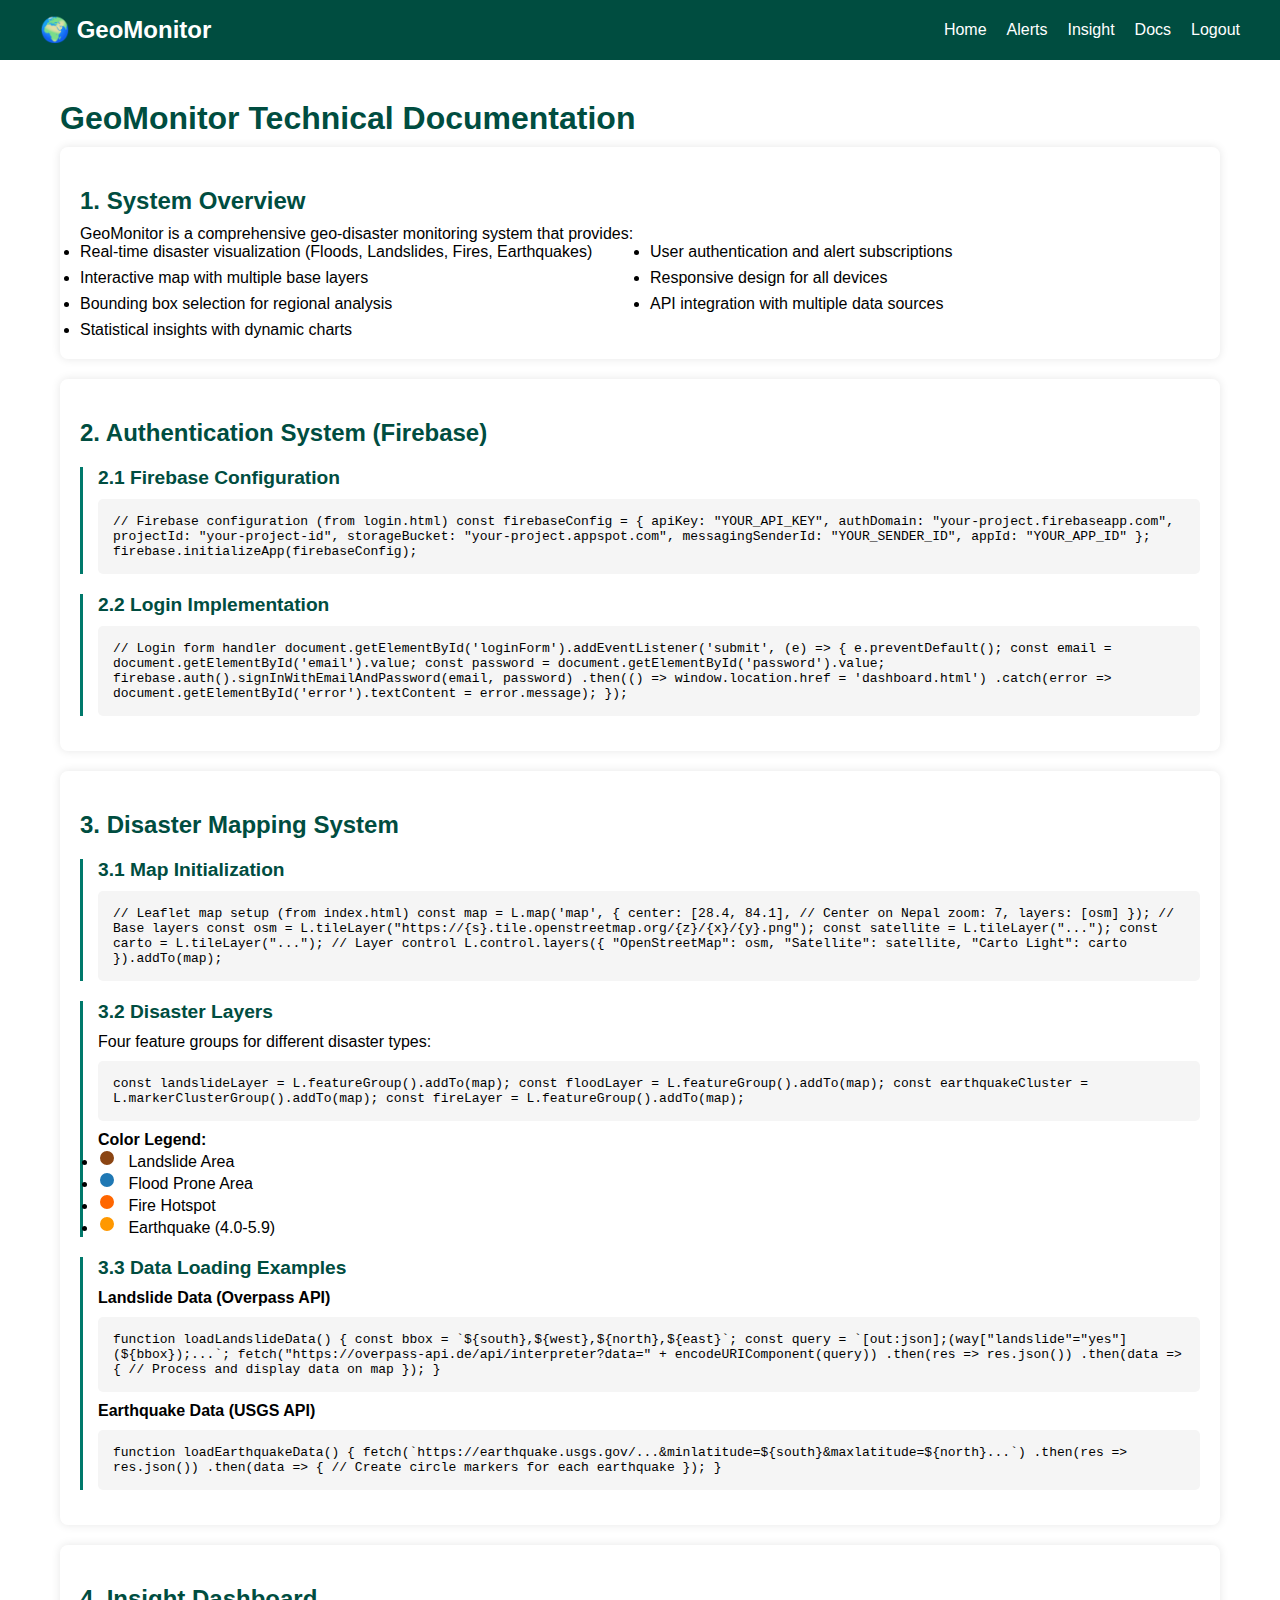
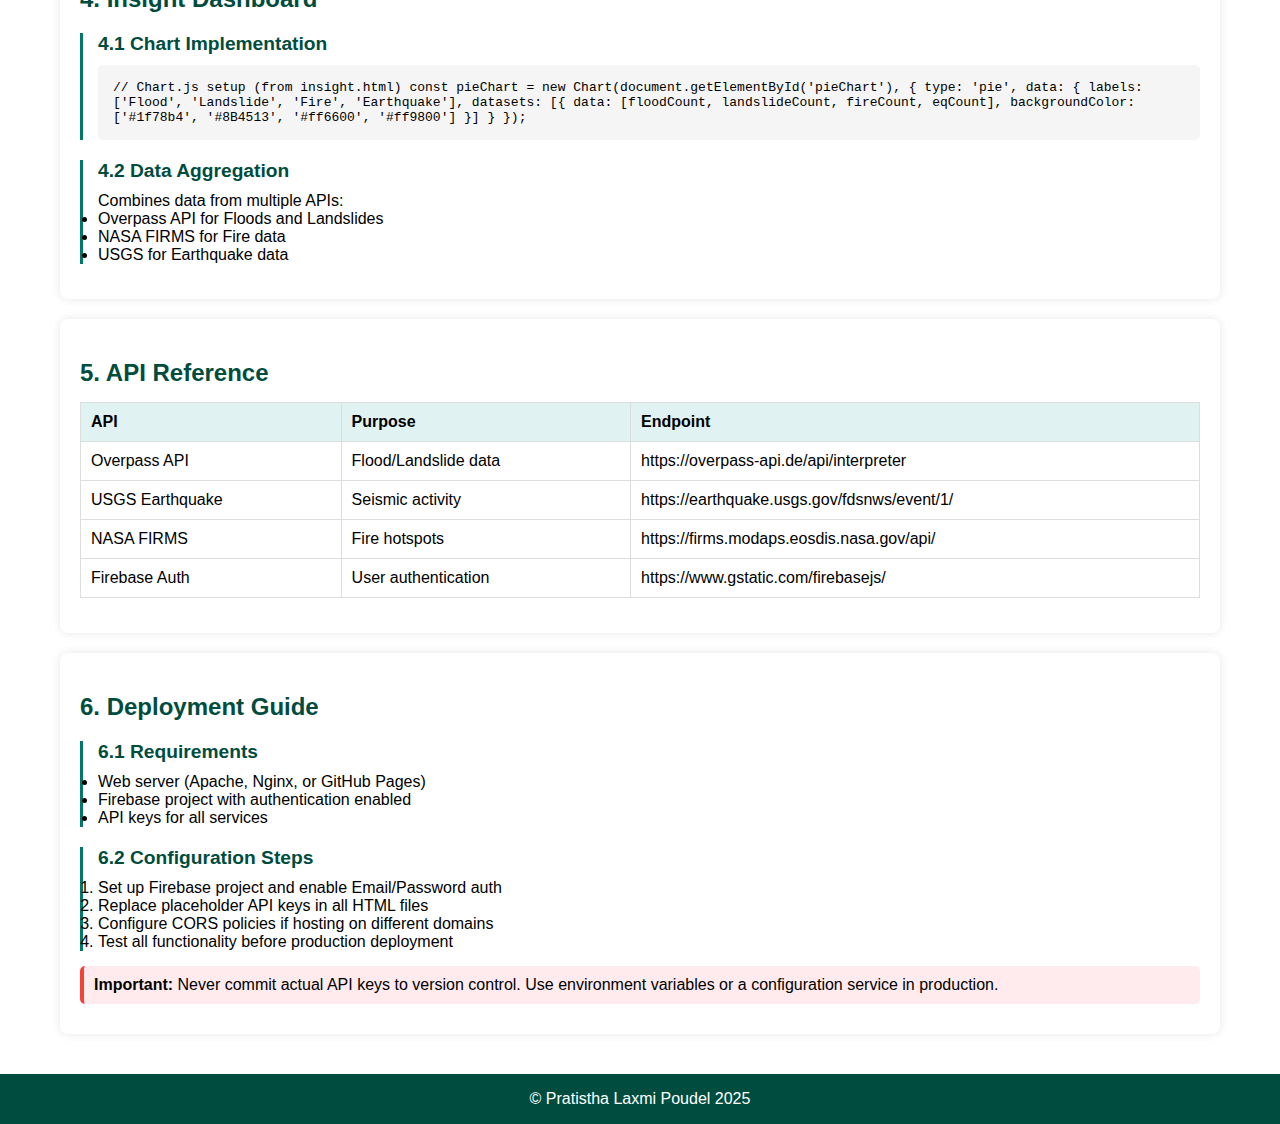
<file: about.html>
<!DOCTYPE html>
<html lang="en">
<head>
    <meta charset="UTF-8" />
    <meta name="viewport" content="width=device-width, initial-scale=1.0" />
    <title>GeoMonitor Documentation</title>
    <style>
      * {
        margin: 0;
        padding: 0;
        box-sizing: border-box;
      }

      html, body {
        font-family: Arial, sans-serif;
        height: 100vh;
        display: flex;
        flex-direction: column;
      }

      nav, footer {
        background-color: #004d40;
        color: white;
        padding: 1rem 2rem;
        font-size: 1rem;
      }

      .nav-container {
        display: flex;
        justify-content: space-between;
        align-items: center;
        max-width: 1200px;
        margin: 0 auto;
        width: 100%;
      }

      .nav-logo {
        color: white;
        font-size: 1.5rem;
        font-weight: bold;
        text-decoration: none;
      }

      .nav-links {
        display: flex;
        list-style: none;
      }

      .nav-links li {
        margin-left: 20px;
      }

      .nav-links a {
        color: white;
        text-decoration: none;
        font-size: 1rem;
        transition: color 0.3s;
      }

      .nav-links a:hover {
        color: #aed581;
      }

      .container {
        flex-grow: 1;
        padding: 20px;
        max-width: 1200px;
        margin: 0 auto;
        width: 100%;
      }

      h1, h2, h3 {
        color: #004d40;
        margin: 20px 0 10px;
      }

      h1 { font-size: 2rem; }
      h2 { font-size: 1.5rem; }
      h3 { font-size: 1.2rem; }

      .doc-section {
        background: white;
        border-radius: 8px;
        box-shadow: 0 0 10px rgba(0,0,0,0.1);
        padding: 20px;
        margin-bottom: 20px;
      }

      .code-block {
        background: #f5f5f5;
        padding: 15px;
        border-radius: 5px;
        font-family: monospace;
        overflow-x: auto;
        margin: 10px 0;
      }

      .step {
        margin-bottom: 15px;
        padding-left: 15px;
        border-left: 3px solid #00796b;
      }

      .note {
        background: #e3f2fd;
        padding: 10px;
        border-radius: 5px;
        border-left: 4px solid #2196f3;
        margin: 10px 0;
      }

      .warning {
        background: #ffebee;
        padding: 10px;
        border-radius: 5px;
        border-left: 4px solid #f44336;
        margin: 10px 0;
      }

      table {
        width: 100%;
        border-collapse: collapse;
        margin: 15px 0;
      }

      table, th, td {
        border: 1px solid #ddd;
      }

      th, td {
        padding: 10px;
        text-align: left;
      }

      th {
        background-color: #e0f2f1;
      }

      .legend-sample {
        display: inline-block;
        width: 18px;
        height: 18px;
        border-radius: 50%;
        margin-right: 8px;
        border: 2px solid white;
      }

      .feature-list {
        columns: 2;
        column-gap: 20px;
      }

      .feature-list li {
        margin-bottom: 8px;
        break-inside: avoid;
      }
    </style>
</head>
<body>
    <nav class="navbar">
      <div class="nav-container">
        <a class="nav-logo" href="#">🌍 GeoMonitor</a>
        <ul class="nav-links">
          <li><a href="home.html">Home</a></li>
          <li><a href="alerts.html">Alerts</a></li>
          <li><a href="insight.html">Insight</a></li>
          <li><a href="about.html">Docs</a></li>
          <li><a href="index.html">Logout</a></li>
        </ul>
      </div>
    </nav>

    <div class="container">
      <h1>GeoMonitor Technical Documentation</h1>
      
      <div class="doc-section">
        <h2>1. System Overview</h2>
        <p>GeoMonitor is a comprehensive geo-disaster monitoring system that provides:</p>
        <ul class="feature-list">
          <li>Real-time disaster visualization (Floods, Landslides, Fires, Earthquakes)</li>
          <li>Interactive map with multiple base layers</li>
          <li>Bounding box selection for regional analysis</li>
          <li>Statistical insights with dynamic charts</li>
          <li>User authentication and alert subscriptions</li>
          <li>Responsive design for all devices</li>
          <li>API integration with multiple data sources</li>
        </ul>
      </div>

      <div class="doc-section">
        <h2>2. Authentication System (Firebase)</h2>
        <div class="step">
          <h3>2.1 Firebase Configuration</h3>
          <div class="code-block">
// Firebase configuration (from login.html)
const firebaseConfig = {
  apiKey: "YOUR_API_KEY",
  authDomain: "your-project.firebaseapp.com",
  projectId: "your-project-id",
  storageBucket: "your-project.appspot.com",
  messagingSenderId: "YOUR_SENDER_ID",
  appId: "YOUR_APP_ID"
};
firebase.initializeApp(firebaseConfig);
          </div>
        </div>

        <div class="step">
          <h3>2.2 Login Implementation</h3>
          <div class="code-block">
// Login form handler
document.getElementById('loginForm').addEventListener('submit', (e) => {
  e.preventDefault();
  const email = document.getElementById('email').value;
  const password = document.getElementById('password').value;
  
  firebase.auth().signInWithEmailAndPassword(email, password)
    .then(() => window.location.href = 'dashboard.html')
    .catch(error => document.getElementById('error').textContent = error.message);
});
          </div>
        </div>
      </div>

      <div class="doc-section">
        <h2>3. Disaster Mapping System</h2>
        
        <div class="step">
          <h3>3.1 Map Initialization</h3>
          <div class="code-block">
// Leaflet map setup (from index.html)
const map = L.map('map', {
  center: [28.4, 84.1], // Center on Nepal
  zoom: 7,
  layers: [osm]
});

// Base layers
const osm = L.tileLayer("https://{s}.tile.openstreetmap.org/{z}/{x}/{y}.png");
const satellite = L.tileLayer("...");
const carto = L.tileLayer("...");

// Layer control
L.control.layers({
  "OpenStreetMap": osm,
  "Satellite": satellite,
  "Carto Light": carto
}).addTo(map);
          </div>
        </div>

        <div class="step">
          <h3>3.2 Disaster Layers</h3>
          <p>Four feature groups for different disaster types:</p>
          <div class="code-block">
const landslideLayer = L.featureGroup().addTo(map);
const floodLayer = L.featureGroup().addTo(map);
const earthquakeCluster = L.markerClusterGroup().addTo(map);
const fireLayer = L.featureGroup().addTo(map);
          </div>

          <h4>Color Legend:</h4>
          <ul>
            <li><span class="legend-sample" style="background:#8B4513"></span> Landslide Area</li>
            <li><span class="legend-sample" style="background:#1f78b4"></span> Flood Prone Area</li>
            <li><span class="legend-sample" style="background:#ff6600"></span> Fire Hotspot</li>
            <li><span class="legend-sample" style="background:#ff9800"></span> Earthquake (4.0-5.9)</li>
          </ul>
        </div>

        <div class="step">
          <h3>3.3 Data Loading Examples</h3>
          
          <h4>Landslide Data (Overpass API)</h4>
          <div class="code-block">
function loadLandslideData() {
  const bbox = `${south},${west},${north},${east}`;
  const query = `[out:json];(way["landslide"="yes"](${bbox});...`;
  
  fetch("https://overpass-api.de/api/interpreter?data=" + encodeURIComponent(query))
    .then(res => res.json())
    .then(data => {
      // Process and display data on map
    });
}
          </div>

          <h4>Earthquake Data (USGS API)</h4>
          <div class="code-block">
function loadEarthquakeData() {
  fetch(`https://earthquake.usgs.gov/...&minlatitude=${south}&maxlatitude=${north}...`)
    .then(res => res.json())
    .then(data => {
      // Create circle markers for each earthquake
    });
}
          </div>
        </div>
      </div>

      <div class="doc-section">
        <h2>4. Insight Dashboard</h2>
        
        <div class="step">
          <h3>4.1 Chart Implementation</h3>
          <div class="code-block">
// Chart.js setup (from insight.html)
const pieChart = new Chart(document.getElementById('pieChart'), {
  type: 'pie',
  data: {
    labels: ['Flood', 'Landslide', 'Fire', 'Earthquake'],
    datasets: [{
      data: [floodCount, landslideCount, fireCount, eqCount],
      backgroundColor: ['#1f78b4', '#8B4513', '#ff6600', '#ff9800']
    }]
  }
});
          </div>
        </div>

        <div class="step">
          <h3>4.2 Data Aggregation</h3>
          <p>Combines data from multiple APIs:</p>
          <ul>
            <li>Overpass API for Floods and Landslides</li>
            <li>NASA FIRMS for Fire data</li>
            <li>USGS for Earthquake data</li>
          </ul>
        </div>
      </div>

      <div class="doc-section">
        <h2>5. API Reference</h2>
        <table>
          <tr>
            <th>API</th>
            <th>Purpose</th>
            <th>Endpoint</th>
          </tr>
          <tr>
            <td>Overpass API</td>
            <td>Flood/Landslide data</td>
            <td>https://overpass-api.de/api/interpreter</td>
          </tr>
          <tr>
            <td>USGS Earthquake</td>
            <td>Seismic activity</td>
            <td>https://earthquake.usgs.gov/fdsnws/event/1/</td>
          </tr>
          <tr>
            <td>NASA FIRMS</td>
            <td>Fire hotspots</td>
            <td>https://firms.modaps.eosdis.nasa.gov/api/</td>
          </tr>
          <tr>
            <td>Firebase Auth</td>
            <td>User authentication</td>
            <td>https://www.gstatic.com/firebasejs/</td>
          </tr>
        </table>
      </div>

      <div class="doc-section">
        <h2>6. Deployment Guide</h2>
        <div class="step">
          <h3>6.1 Requirements</h3>
          <ul>
            <li>Web server (Apache, Nginx, or GitHub Pages)</li>
            <li>Firebase project with authentication enabled</li>
            <li>API keys for all services</li>
          </ul>
        </div>

        <div class="step">
          <h3>6.2 Configuration Steps</h3>
          <ol>
            <li>Set up Firebase project and enable Email/Password auth</li>
            <li>Replace placeholder API keys in all HTML files</li>
            <li>Configure CORS policies if hosting on different domains</li>
            <li>Test all functionality before production deployment</li>
          </ol>
        </div>

        <div class="warning">
          <strong>Important:</strong> Never commit actual API keys to version control. 
          Use environment variables or a configuration service in production.
        </div>
      </div>
    </div>

    <footer>
      <center>© Pratistha Laxmi Poudel 2025</center>
    </footer>
</body>
</html>
</file>
